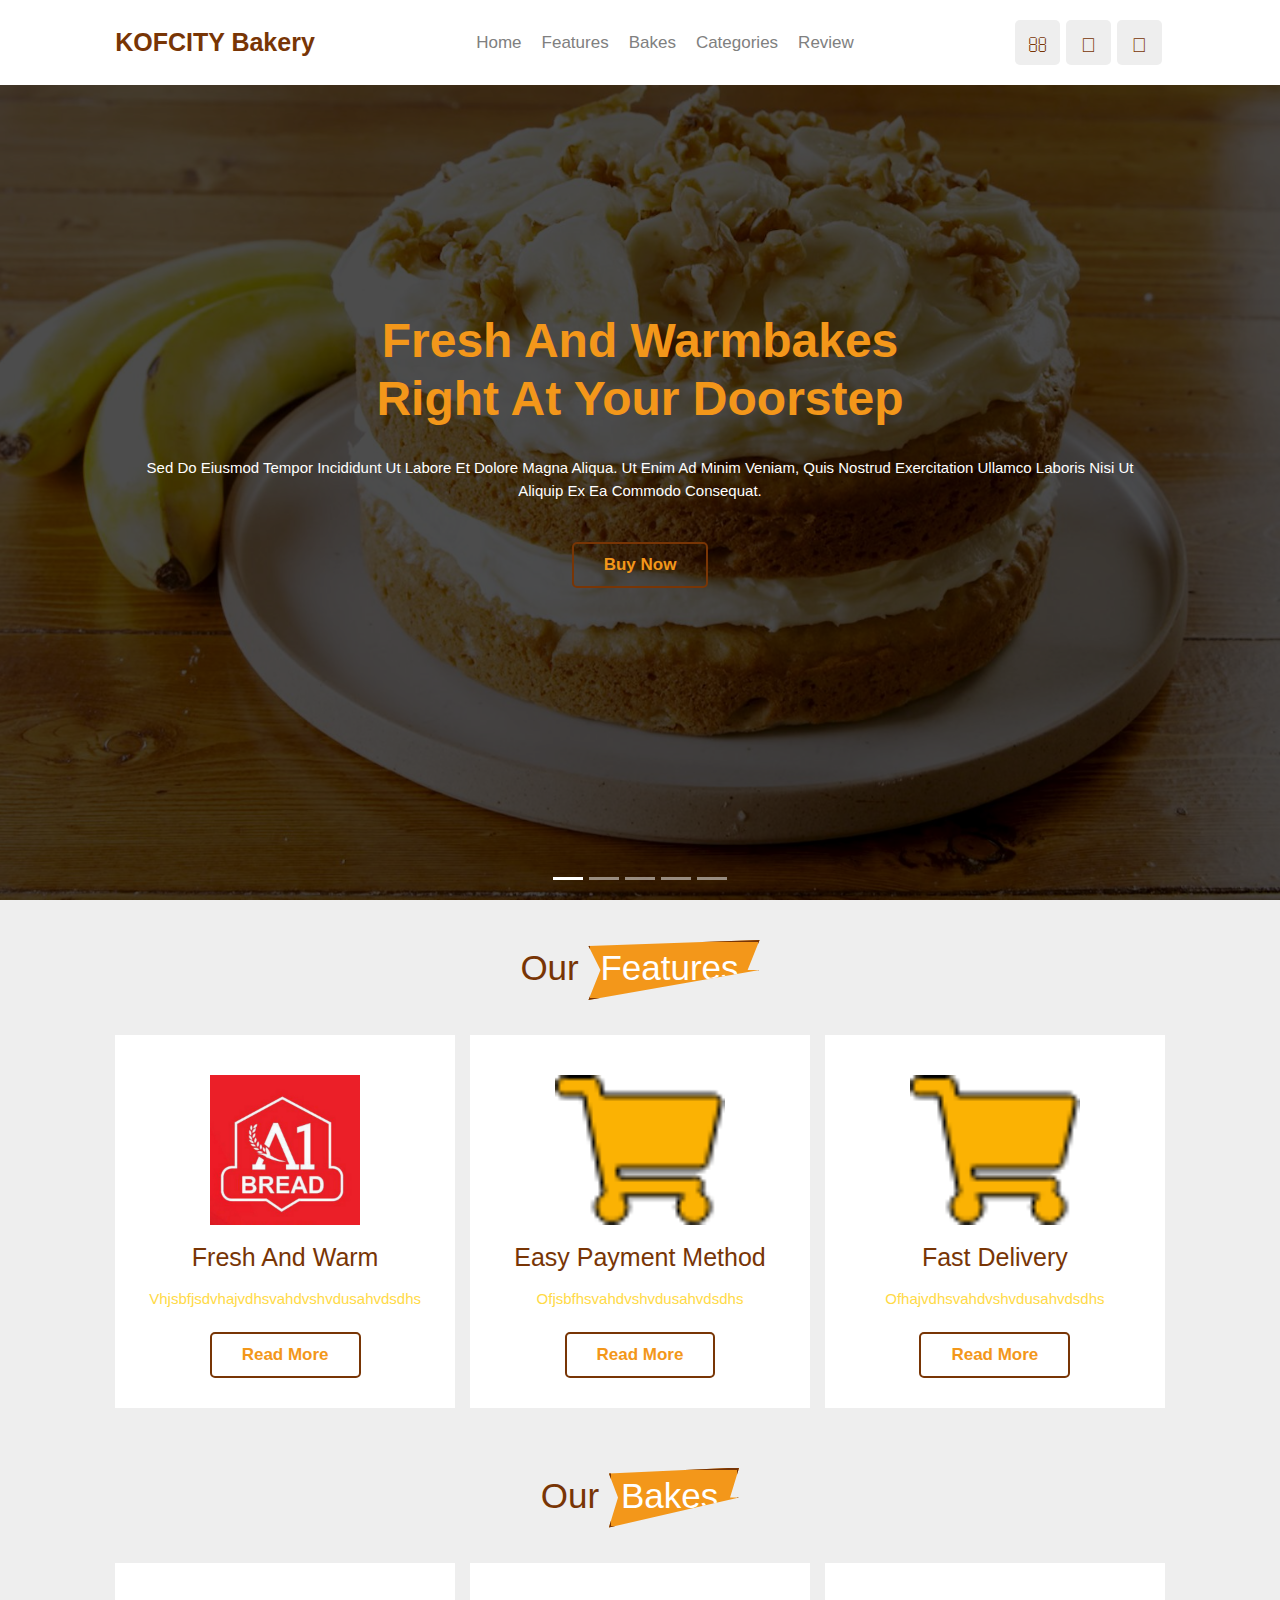
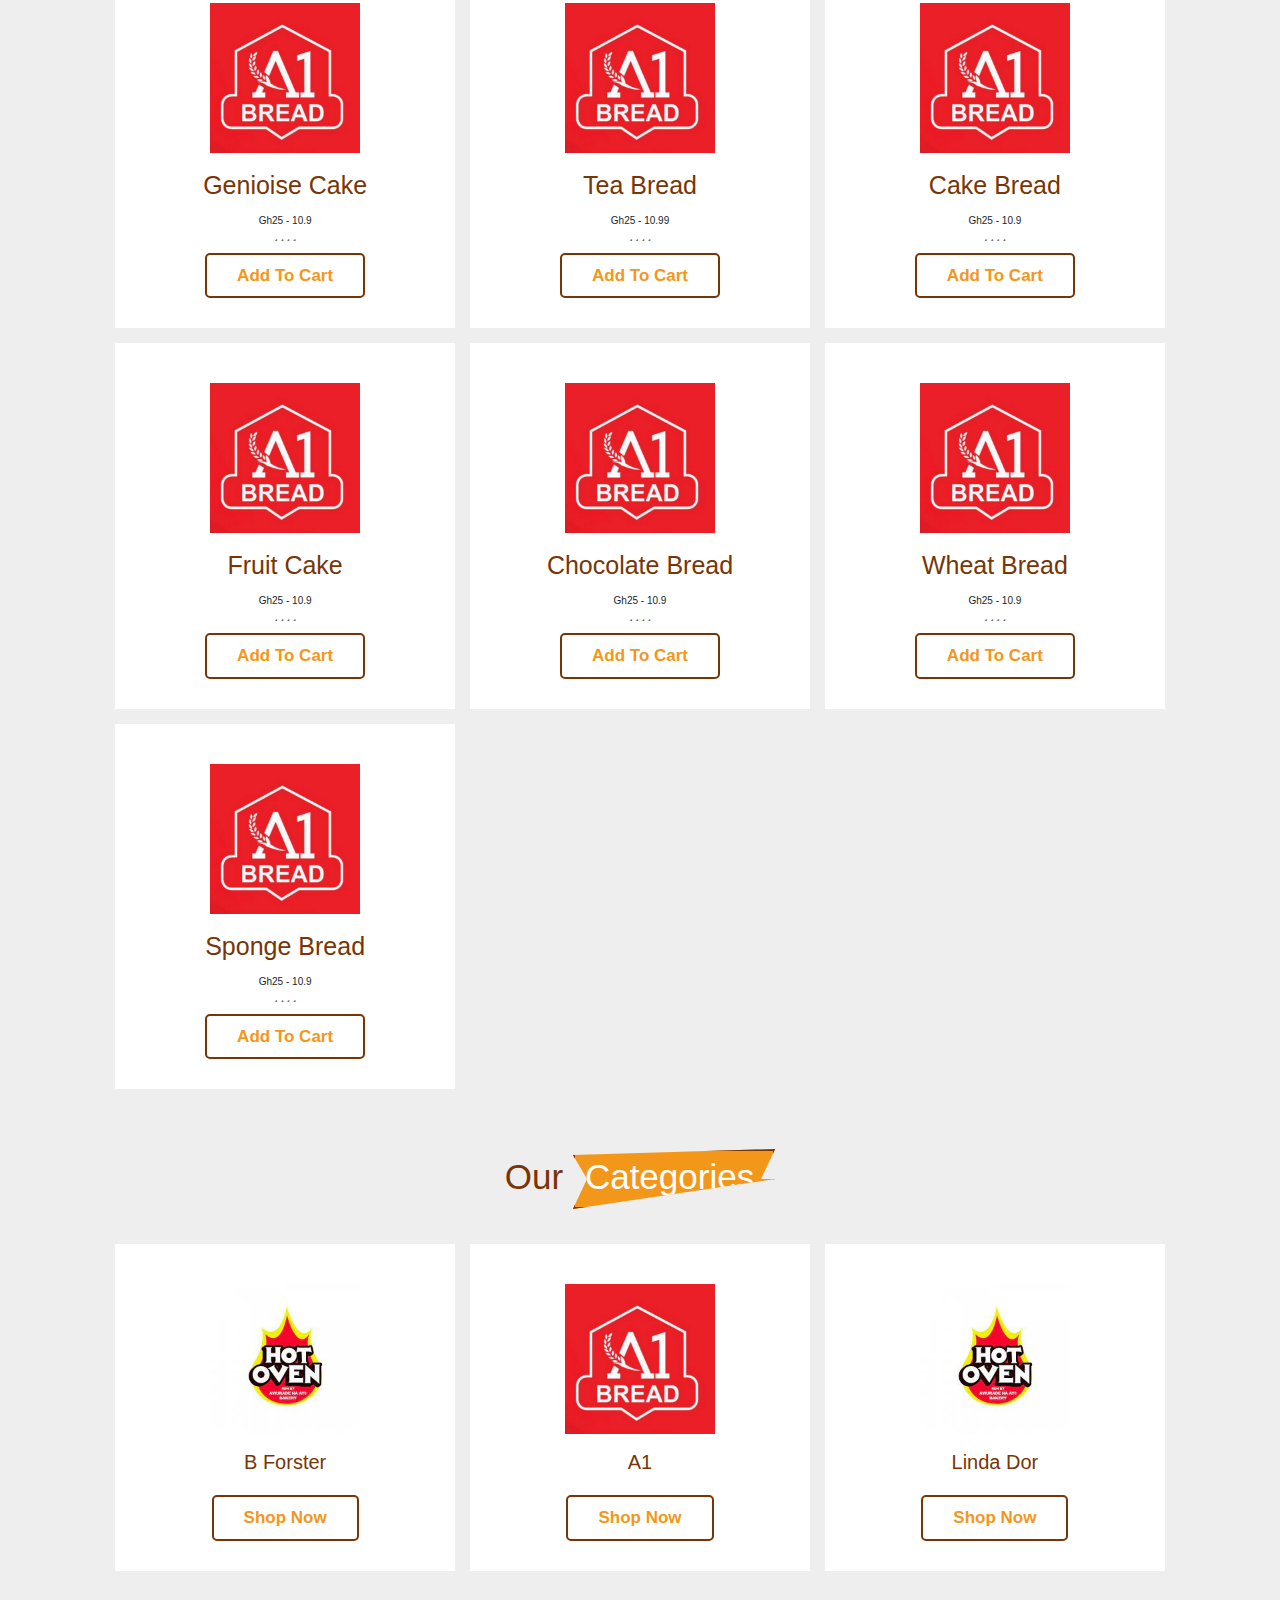
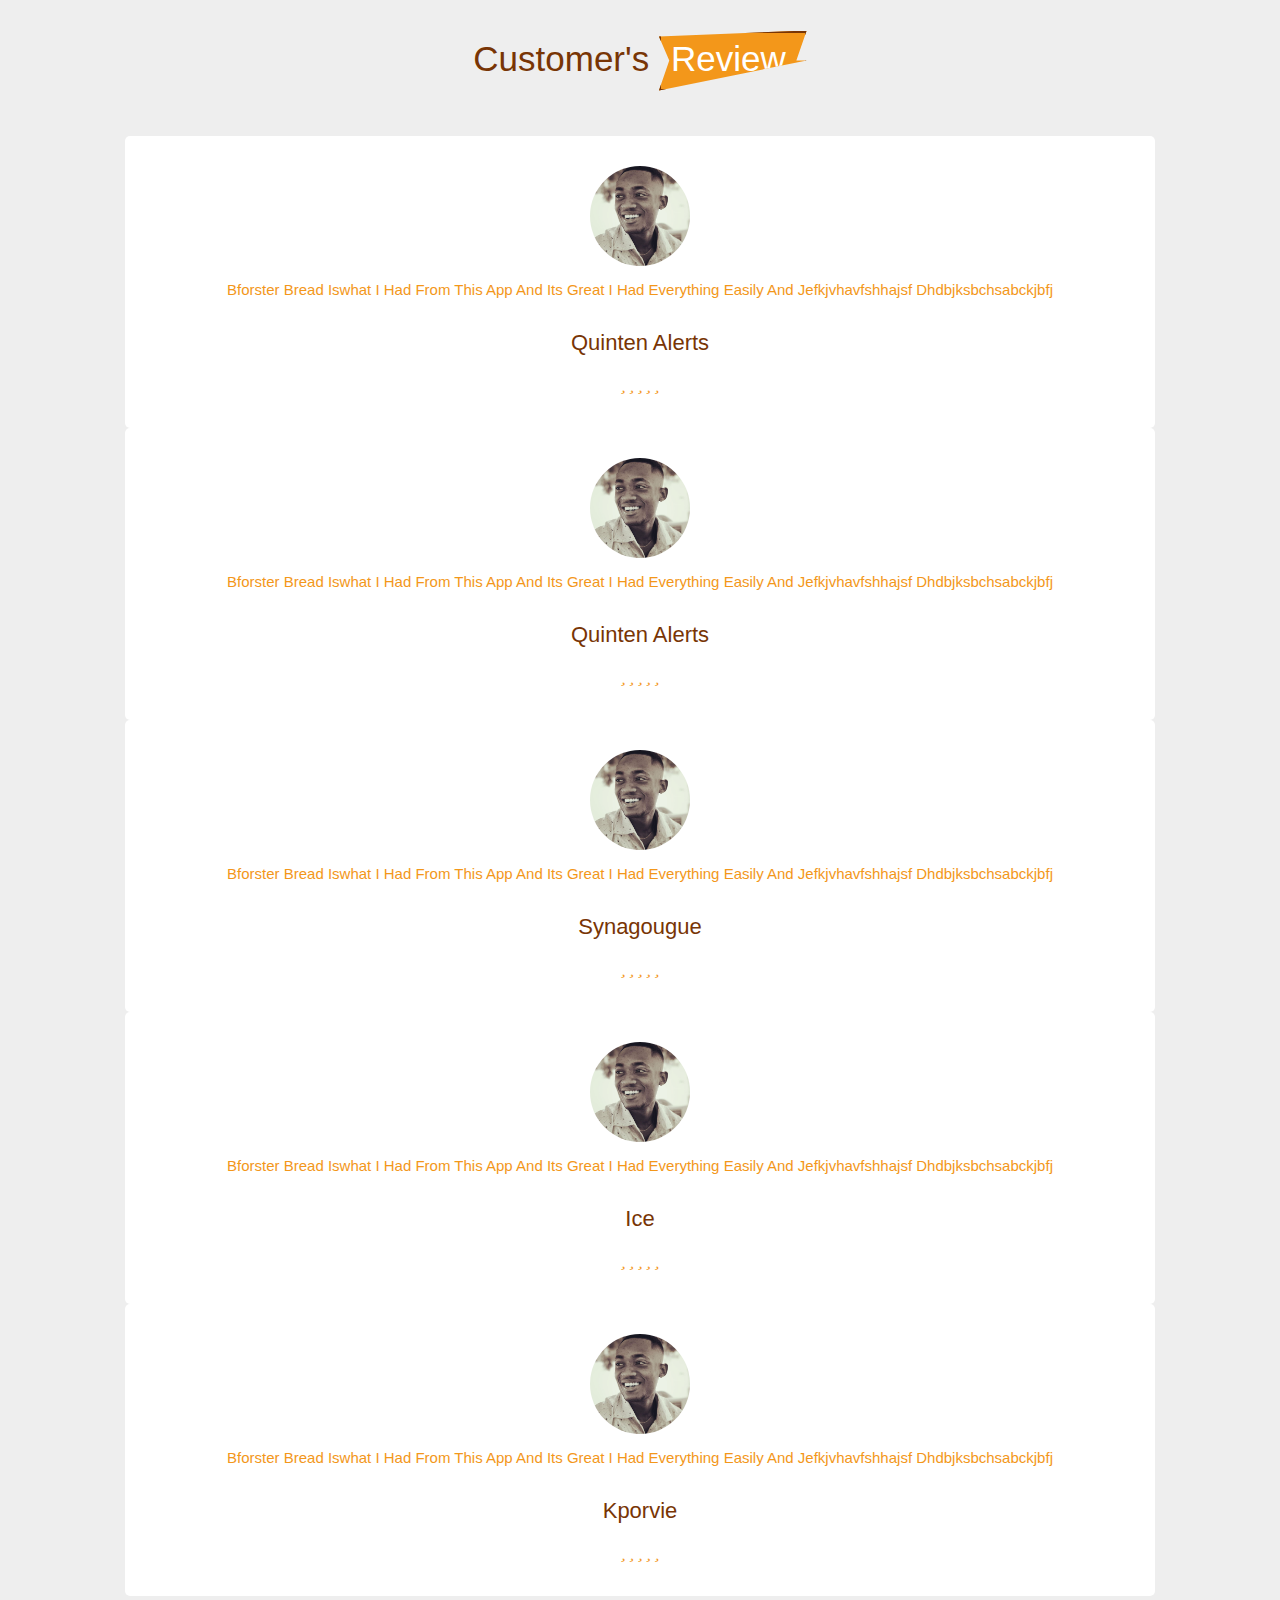
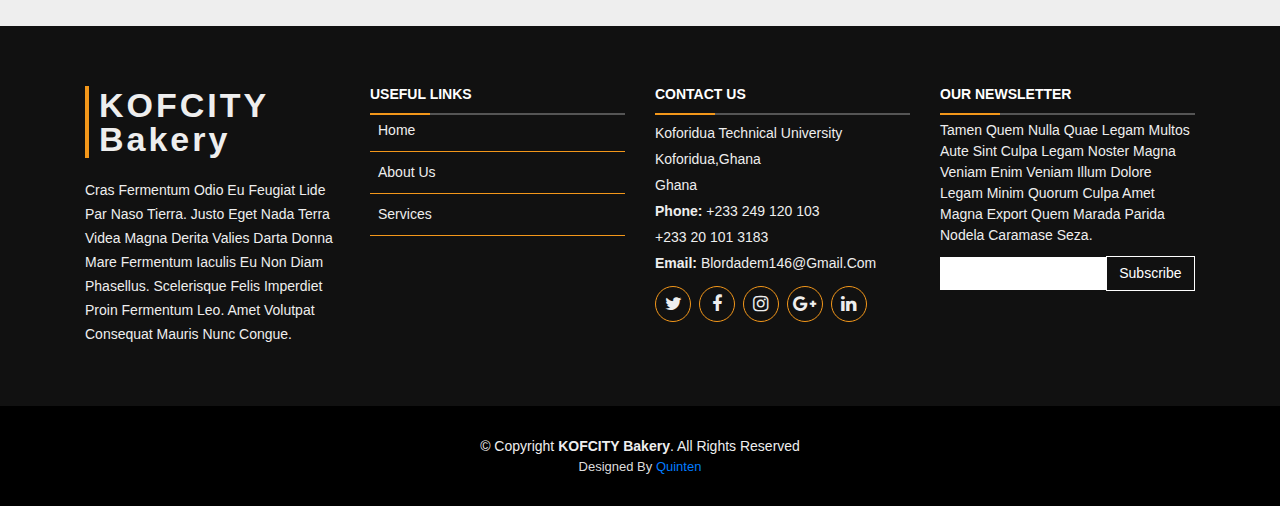
<file: HTML/index.html>
<!DOCTYPE html>
<html lang="en">

<head>
    <meta charset="UTF-8">
    <meta http-equiv="X-UA-Compatible" content="IE=edge">
    <meta name="viewport" content="width=device-width, initial-scale=1.0">
    <title>KOFCITY BAKERY</title>


  
    <!-- Libraries CSS Files -->
<link rel="stylesheet" href="owlcarousel/assets/owl.carousel.css">
    <link href="lib/font-awesome/css/font-awesome.min.css" rel="stylesheet">
    <link href="lib/bootstrap/css/bootstrap.min.css" rel="stylesheet">

    <link href="kofcss/style.css" rel="stylesheet">


</head>

<!--header begins-->
<header class="header">

    <a class="logo" href="#">
        <!--<img src="pic/Group 61.png" width="100rem" height="130rem" alt="logo"> -->KOFCITY Bakery
    </a>

    <nav class="navbar">
        <a href="#home">home</a>
        <a href="#features">features</a>
        <a href="#bakes">bakes</a>
        <a href="#categories">categories</a>
        <a href="#review">review</a>


    </nav>

    <div class="icons">

        <div class="fas fa-search" id="search-btn"></div>
        <div class="fas fa-bars" id="menu-btn"></div>
        <div class="fas fa-shopping-cart" id="cart-btn"></div>
        <div class="fas fa-user" id="login-btn"></div>

    </div>

    <form class="search-form" action>
        <input id="search-box" type="search" placeholder="Search here.....">
        <label class="fas fa seach" for="search-box"></label>
    </form>

    <div class="shopping-cart">
        <div class="box">
            <i class="fas fa-trash"></i>
            <img src="pic/sponge bread.jpeg" alt>
            <div class="content">
                <h3>sponge cake</h3>
                <span class="price">Gh3.99</span>
                <span class="quantity">qty : 1</span>
            </div>
        </div>



        <div class="box">
            <i class="fas fa-trash"></i>
            <img src="pic/banana cake.jpg" alt>
            <div class="content">
                <h3>banana cake</h3>
                <span class="price">Gh3.99</span>
                <span class="quantity">qty : </span>
            </div>
        </div>
        <div class="box">
            <i class="fas fa-trash"></i>
            <img src="pic/a1.jpg" alt>
            <div class="content">
                <h3>banana cake</h3>
                <span class="price">Gh3.99</span>
                <span class="quantity">qty : 1</span>
            </div>
        </div>

        <div class="total">total : Gh25.9</div>
        <a class="btn" href="#"> checkOut </a>
    </div>

    <form class="login-form" action>
        <h3>login now</h3>
        <input class="box" type="email" placeholder="email">
        <input class="box" type="password" placeholder="password">
        <p>Forget Your Password?<a href="#"> click here</a> </p>
        <p>New Here?<a href="login/loginpage.html"> create An Account</a> </p>
        <input class="btn" type="submit" value="login">

    </form>

</header>

<!--header ends-->

<!--home begins-->

<!-- <section class="home" id="home">
    <div class="content">
        <h1>fresh and <span>warm</span> bakes right at your doorstep</h1>
        <p>you want more here000 everyone wnat better breaddkndjkbjkd jbfjhsbjhbsdhand weve got it here </p>
        <a class="btn" href="#">buy now</a>
    </div>

</section> -->


<!--home ends-->
<div id="intro">
    <div class="intro-container">
      <div id="introCarousel" class="carousel  slide carousel-fade" data-ride="carousel">

        <ol class="carousel-indicators"></ol>

        <div class="carousel-inner" role="listbox">

          <div class="carousel-item active">
            <div class="carousel-background"><img src="pic/banana cake.jpg" alt=""></div>
            <div class="carousel-container">
              <div class="carousel-content">
                <h2>fresh and <span>warm</span>bakes<br>  right at your doorstep</h2>
                <p style="font-size: 15px; text-align: center;"> sed do eiusmod tempor incididunt ut labore et dolore magna aliqua. Ut enim ad minim veniam, quis nostrud exercitation ullamco laboris nisi ut aliquip ex ea commodo consequat.</p>
                <a class="btn" href="#">buy now</a>
              </div>
            </div>
          </div>

          <div class="carousel-item">
            <div class="carousel-background"><img src="pic/bananacinacake.jpeg" alt=""></div>
            <div class="carousel-container">
                <div class="carousel-content">
                    <h2>fresh and <span>warm</span>bakes<br>  right at your doorstep</h2>
                    <p style="font-size: 15px; text-align: center;"> sed do eiusmod tempor incididunt ut labore et dolore magna aliqua. Ut enim ad minim veniam, quis nostrud exercitation ullamco laboris nisi ut aliquip ex ea commodo consequat.</p>
                    <a class="btn" href="#">buy now</a>
                  </div>
            </div>
          </div>

          <div class="carousel-item">
            <div class="carousel-background"><img src="pic/bumasg.jpg" alt=""></div>
            <div class="carousel-container">
                <div class="carousel-content">
                    <h2>fresh and <span>warm</span>bakes<br>  right at your doorstep</h2>
                    <p style="font-size: 15px; text-align: center;"> sed do eiusmod tempor incididunt ut labore et dolore magna aliqua. Ut enim ad minim veniam, quis nostrud exercitation ullamco laboris nisi ut aliquip ex ea commodo consequat.</p>
                    <a class="btn" href="#">buy now</a>
                  </div>
            </div>
          </div>

          <div class="carousel-item">
            <div class="carousel-background"><img src="pic/chef with bread.jpeg" alt=""></div>
            <div class="carousel-container">
                <div class="carousel-content">
                    <h2>fresh and <span>warm</span>bakes<br>  right at your doorstep</h2>
                    <p style="font-size: 15px; text-align: center;"> sed do eiusmod tempor incididunt ut labore et dolore magna aliqua. Ut enim ad minim veniam, quis nostrud exercitation ullamco laboris nisi ut aliquip ex ea commodo consequat.</p>
                    <a class="btn" href="#">buy now</a>
                  </div>
            </div>
          </div>

          <div class="carousel-item">
            <div class="carousel-background"><img src="pic/breakfast-bread-whole-loaf-featured.jpg" alt=""></div>
            <div class="carousel-container">
                <div class="carousel-content">
                    <h2>fresh and <span>warm</span>bakes<br>  right at your doorstep</h2>
                    <p style="font-size: 15px; text-align: center;"> sed do eiusmod tempor incididunt ut labore et dolore magna aliqua. Ut enim ad minim veniam, quis nostrud exercitation ullamco laboris nisi ut aliquip ex ea commodo consequat.</p>
                    <a class="btn" href="#">buy now</a>
                  </div>
            </div>
          </div>

        </div>

        <a class="carousel-control-prev" href="#introCarousel" role="button" data-slide="prev">
          <span class="carousel-control-prev-icon ion-chevron-left" aria-hidden="true"></span>
          <span class="sr-only">Previous</span>
        </a>

        <a class="carousel-control-next" href="#introCarousel" role="button" data-slide="next">
          <span class="carousel-control-next-icon ion-chevron-right" aria-hidden="true"></span>
          <span class="sr-only">Next</span>
        </a>

      </div>
    </div>
  </div>

<!--home begins -->







<!--features starts-->
<section class="features" id="features">
    <h1 class="heading">Our <span>Features</span></h1>

    <div class="box-container">

        <div class="box">
            <img src="pic/a1.jpg" alt>
            <h3>fresh and warm</h3>
            <p>vhjsbfjsdvhajvdhsvahdvshvdusahvdsdhs</p>
            <a class="btn" href="#">read more</a>
        </div>
        <div class="box">
            <img src="pic/Icon awesome-shopping-cart.png" alt>
            <h3>easy payment method</h3>
            <p>ofjsbfhsvahdvshvdusahvdsdhs</p>
            <a class="btn" href="#">read more</a>
        </div>
        <div class="box">
            <img src="pic/Icon awesome-shopping-cart.png" alt>
            <h3>fast delivery</h3>
            <p>ofhajvdhsvahdvshvdusahvdsdhs</p>
            <a class="btn" href="#">read more</a>
        </div>

    </div>
</section>
<!--features ends-->



<!--bakes  starts-->
<section class="features" id="bakes">
    <h1 class="heading"> Our <span>bakes</span> </h1>

    <div class="box-container">

        <div class="swiper-slider box">
            <img src="pic/a1.jpg" alt>
            <h3>genioise cake</h3>
            <div class="price"> Gh25 - 10.9 </div>
            <div class="stars">
                <i class="fas fa-star"></i>
                <i class="fas fa-star"></i>
                <i class="fas fa-star"></i>
                <i class="fas fa-star"></i>
                <i class="fas fa-star-half-alt"></i>
            </div>
            <a class="btn" href="#">add to cart</a>
        </div>
        <div class="swiper-slider box">
            <img src="pic/a1.jpg" alt>
            <h3>tea bread</h3>
            <div class="price"> Gh25 - 10.99 </div>
            <div class="stars">
                <i class="fas fa-star"></i>
                <i class="fas fa-star"></i>
                <i class="fas fa-star"></i>
                <i class="fas fa-star"></i>
                <i class="fas fa-star-half-alt"></i>
            </div>
            <a class="btn" href="#">add to cart</a>
        </div>
        <div class="swiper-slider box">
            <img src="pic/a1.jpg" alt>
            <h3>cake bread</h3>
            <div class="price"> Gh25 - 10.9 </div>
            <div class="stars">
                <i class="fas fa-star"></i>
                <i class="fas fa-star"></i>
                <i class="fas fa-star"></i>
                <i class="fas fa-star"></i>
                <i class="fas fa-star-half-alt"></i>
            </div>
            <a class="btn" href="#">add to cart</a>
        </div>
        <div class="swiper-slider box">
            <img src="pic/a1.jpg" alt>
            <h3>fruit cake</h3>
            <div class="price"> Gh25 - 10.9 </div>
            <div class="stars">
                <i class="fas fa-star"></i>
                <i class="fas fa-star"></i>
                <i class="fas fa-star"></i>
                <i class="fas fa-star"></i>
                <i class="fas fa-star-half-alt"></i>
            </div>
            <a class="btn" href="#">add to cart</a>
        </div>
        <div class="swiper-slider box">
            <img src="pic/a1.jpg" alt>
            <h3>chocolate bread</h3>
            <div class="price"> Gh25 - 10.9 </div>
            <div class="stars">
                <i class="fas fa-star"></i>
                <i class="fas fa-star"></i>
                <i class="fas fa-star"></i>
                <i class="fas fa-star"></i>
                <i class="fas fa-star-half-alt"></i>
            </div>
            <a class="btn" href="#">add to cart</a>
        </div>
        <div class="swiper-slider box">
            <img src="pic/a1.jpg" alt>
            <h3>wheat bread</h3>
            <div class="price"> Gh25 - 10.9 </div>
            <div class="stars">
                <i class="fas fa-star"></i>
                <i class="fas fa-star"></i>
                <i class="fas fa-star"></i>
                <i class="fas fa-star"></i>
                <i class="fas fa-star-half-alt"></i>
            </div>
            <a class="btn" href="#">add to cart</a>
        </div>
        <div class="swiper-slider box">
            <img src="pic/a1.jpg" alt>
            <h3>sponge bread</h3>
            <div class="price"> Gh25 - 10.9 </div>
            <div class="stars">
                <i class="fas fa-star"></i>
                <i class="fas fa-star"></i>
                <i class="fas fa-star"></i>
                <i class="fas fa-star"></i>
                <i class="fas fa-star-half-alt"></i>
            </div>
            <a class="btn" href="#">add to cart</a>
        </div>
    </div>

</section>
<!--bakes ends-->


<!-- new bakes start -->


<!-- new bakes ends -->

<!--bakes start-->
<!-- <section class="bakes" id="bakes">
    <h1 class="heading"> Our <span>bakes</span> </h1>
    <div class="swiper mySwiper">
        <div class="swiper-wrapper">
            <div class="swiper-slider box">
                <img src="pic/a1.jpg" alt="">
                <h3>genioise cake</h3>
                <div class="price"> Gh25 - 10.9 </div>
                <div class="stars">
                    <i class="fas fa-star"></i>
                    <i class="fas fa-star"></i>
                    <i class="fas fa-star"></i>
                    <i class="fas fa-star"></i>
                    <i class="fas fa-star-half-alt"></i>
                </div>
                <a href="#" class="btn">add to cart</a>
            </div>

            <div class="swiper-slider box">
                <img src="pic/a1.jpg" alt="">
                <h3>tea bread</h3>
                <div class="price"> Gh25 - 10.99 </div>
                <div class="stars">
                    <i class="fas fa-star"></i>
                    <i class="fas fa-star"></i>
                    <i class="fas fa-star"></i>
                    <i class="fas fa-star"></i>
                    <i class="fas fa-star-half-alt"></i>
                </div>
                <a href="#" class="btn">add to cart</a>
            </div>

            <div class="swiper-slider box">
                <img src="pic/a1.jpg" alt="">
                <h3>fruit cake</h3>
                <div class="price"> Gh25 - 10.9 </div>
                <div class="stars">
                    <i class="fas fa-star"></i>
                    <i class="fas fa-star"></i>
                    <i class="fas fa-star"></i>
                    <i class="fas fa-star"></i>
                    <i class="fas fa-star-half-alt"></i>
                </div>
                <a href="#" class="btn">add to cart</a>
            </div>
            <div class="swiper-slider box">
                <img src="pic/a1.jpg" alt="">
                <h3>chocolate bread</h3>
                <div class="price"> Gh25 - 10.99 </div>
                <div class="stars">
                    <i class="fas fa-star"></i>
                    <i class="fas fa-star"></i>
                    <i class="fas fa-star"></i>
                    <i class="fas fa-star"></i>
                    <i class="fas fa-star-half-alt"></i>
                </div>
                <a href="#" class="btn">add to cart</a>
            </div>
            <div class="swiper-slider box">
                <img src="pic/a1.jpg" alt="">
                <h3>wheat bread</h3>
                <div class="price"> Gh25 - 10.99</div>
                <div class="stars">
                    <i class="fas fa-star"></i>
                    <i class="fas fa-star"></i>
                    <i class="fas fa-star"></i>
                    <i class="fas fa-star"></i>
                    <i class="fas fa-star-half-alt"></i>
                </div>
                <a href="#" class="btn">add to cart</a>
            </div>
            <div class="swiper-slider box">
                <img src="pic/a1.jpg" alt="">
                <h3>sponge cake</h3>
                <div class="price"> Gh25 - 10.9 </div>
                <div class="stars">
                    <i class="fas fa-star"></i>
                    <i class="fas fa-star"></i>
                    <i class="fas fa-star"></i>
                    <i class="fas fa-star"></i>
                    <i class="fas fa-star-half-alt"></i>
                </div>
                <a href="#" class="btn">add to cart</a>
            </div>
        </div>
    </div>

</section> -->
<!--products ends-->

<!-- categories  -->
<section class="categories" id="categories">

    <h1 class="heading">Our <span>categories</span></h1>
    <div class="box-container">
        <div class="box">
            <img src="pic/downlolllad.jpeg" alt>
            <h3>b forster</h3>
            <a class="btn" href="#">shop now</a>
        </div>
        <div class="box">
            <img src="pic/a1.jpg" alt>
            <h3>a1</h3>
            <a class="btn" href="#">shop now</a>
        </div>
        <div class="box">
            <img src="pic/downlolllad.jpeg" alt>
            <h3>linda dor</h3>
            <a class="btn" href="#">shop now</a>
        </div>
    </div>


</section>

<!-- categories  end-->

<!-- review-->

<section class="review" id="review">
    <h1 class="heading">Customer's <span>review</span></h1>
    <div class=" swiper review-slider">
        <div class="swiper-wrapper">
            <div class="swiper-slide box">
                <img src="pic/bumasg.jpg" alt>
                <p>bforster bread iswhat i had from this app and its great i had everything easily and jefkjvhavfshhajsf
                    dhdbjksbchsabckjbfj </p>
                <h3>Quinten Alerts</h3>
                <div class="stars">
                    <i class="fas fa-star"></i>
                    <i class="fas fa-star"></i>
                    <i class="fas fa-star"></i>
                    <i class="fas fa-star"></i>
                    <i class="fas fa-star"></i>
                </div>
            </div>

            <div class="swiper-slide box">
                <img src="pic/bumasg.jpg" alt>
                <p>bforster bread iswhat i had from this app and its great i had everything easily and jefkjvhavfshhajsf
                    dhdbjksbchsabckjbfj </p>
                <h3>Quinten Alerts</h3>
                <div class="stars">
                    <i class="fas fa-star"></i>
                    <i class="fas fa-star"></i>
                    <i class="fas fa-star"></i>
                    <i class="fas fa-star"></i>
                    <i class="fas fa-star"></i>
                </div>
            </div>
            <div class="swiper-slide box">
                <img src="pic/bumasg.jpg" alt>
                <p>bforster bread iswhat i had from this app and its great i had everything easily and jefkjvhavfshhajsf
                    dhdbjksbchsabckjbfj </p>
                <h3>synagougue</h3>
                <div class="stars">
                    <i class="fas fa-star"></i>
                    <i class="fas fa-star"></i>
                    <i class="fas fa-star"></i>
                    <i class="fas fa-star"></i>
                    <i class="fas fa-star"></i>
                </div>
            </div>
            <div class="swiper-slide box">
                <img src="pic/bumasg.jpg" alt>
                <p>bforster bread iswhat i had from this app and its great i had everything easily and jefkjvhavfshhajsf
                    dhdbjksbchsabckjbfj </p>
                <h3>ice</h3>
                <div class="stars">
                    <i class="fas fa-star"></i>
                    <i class="fas fa-star"></i>
                    <i class="fas fa-star"></i>
                    <i class="fas fa-star"></i>
                    <i class="fas fa-star"></i>
                </div>
            </div>
            <div class="swiper-slide box">
                <img src="pic/bumasg.jpg" alt>
                <p>bforster bread iswhat i had from this app and its great i had everything easily and jefkjvhavfshhajsf
                    dhdbjksbchsabckjbfj </p>
                <h3>kporvie</h3>
                <div class="stars">
                    <i class="fas fa-star"></i>
                    <i class="fas fa-star"></i>
                    <i class="fas fa-star"></i>
                    <i class="fas fa-star"></i>
                    <i class="fas fa-star"></i>
                </div>
            </div>

        </div>
    </div>

</section>
<!-- review end-->
<!-- footer-->
<!-- <section class="footer">
    <div class="box-container">

        <div class="first">
            <h3>KOFCITY Bakery</h3>



            <div class="socials">
                <h3>our socials</h3>
                <a href="#" class="fab fa-facebook-f"></a>
                <a href="#" class="fab fa-twitter"></a>
                <a href="#" class="fab fa-linkedin"></a>
                <a href="#" class="fab fa-gmail"></a>
                <a href="#"><img src="pic/tiktok.png.opdownload" class="tiktok" alt=""></a>
            </div>
        </div>


        <div class="cont">
            <div class="contact">
                <h3>contact us</h3>
                <div class="con">
                    <div class="email">
                        <a href="#"><i class="fas fa-envelope">blordadem146@gmail.com</i></a>
                    </div>
                    <div class="map">
                        <i class="fa fa-map"></i>Koforidua,Ghana
                    </div>
                </div>
                <div class="tel">
                    <i class="fas fa-phone"> +233 249 120 103 , </i> +233 20 101 318 3</i>
                </div>

            </div>
        </div>


        <div class="link">
            <h3>quick links</h3>
            <div class="arrow">
                <a href="#home">&rarr;home</a>
                <a href="#features">&rarr;features</a>
                <a href="#bakes">&rarr;bakes</a>
                <a href="#categories">&rarr;categories</a>
                <a href="#review">&rarr;reviews</a>
            </div>
        </div>

    </div>


</section> -->
<!-- footer end-->



<!-- New footer -->

<footer id="footer">
    <div class="footer-top">
        <div class="container">
            <div class="row">

                <div class="col-lg-3 col-md-6 footer-info">
                    <h3>KOFCITY Bakery</h3>
                    <p>Cras fermentum odio eu feugiat lide par naso tierra. Justo eget nada terra videa magna derita
                        valies darta donna mare fermentum iaculis eu non diam phasellus. Scelerisque felis imperdiet
                        proin fermentum leo. Amet volutpat consequat mauris nunc congue.</p>
                </div>

                <div class="col-lg-3 col-md-6 footer-links">
                    <h4>Useful Links</h4>
                    <ul>
                        <li><i class="ion-ios-arrow-right"></i> <a href="#intro">Home</a></li>
                        <li><i class="ion-ios-arrow-right"></i> <a href="#about">About us</a></li>
                        <li><i class="ion-ios-arrow-right"></i> <a href="#services">Services</a></li>
                    </ul>
                </div>

                <div class="col-lg-3 col-md-6 footer-contact">
                    <h4>Contact Us</h4>
                    <p>
                        Koforidua technical university <br>
                        Koforidua,Ghana<br>
                        Ghana <br>
                        <strong>Phone:</strong> +233 249 120 103<br>+233 20 101 3183<br>
                        <strong>Email:</strong> blordadem146@gmail.com<br>
                    </p>

                    <div class="social-links">
                        <a class="twitter" href="#"><i class="fa fa-twitter"></i></a>
                        <a class="facebook" href="#"><i class="fa fa-facebook"></i></a>
                        <a class="instagram" href="#"><i class="fa fa-instagram"></i></a>
                        <a class="google-plus" href="#"><i class="fa fa-google-plus"></i></a>
                        <a class="linkedin" href="#"><i class="fa fa-linkedin"></i></a>
                    </div>

                </div>

                <div class="col-lg-3 col-md-6 footer-newsletter">
                    <h4>Our Newsletter</h4>
                    <p>Tamen quem nulla quae legam multos aute sint culpa legam noster magna veniam enim veniam illum
                        dolore legam minim quorum culpa amet magna export quem marada parida nodela caramase seza.</p>
                    <form action method="post">
                        <input name="email" type="email"><input type="submit" value="Subscribe">
                    </form>
                </div>

            </div>
        </div>
    </div>

    <div class="container">
        <div class="copyright">
            &copy; Copyright <strong>KOFCITY Bakery</strong>. All Rights Reserved
        </div>
        <div class="credits">
          
            Designed by <a href="">quinten</a>
        </div>
    </div>
</footer>
<!-- new footer end -->


<!--js file link-->

<script src="lib/jquery/jquery.min.js"></script>
<script src="lib/jquery/jquery-migrate.min.js"></script>
<script src="lib/bootstrap/js/bootstrap.bundle.min.js"></script>
<script src="lib/owlcarousel/owl.carousel.min.js"></script>
<script src="kofjs/script.js"></script>
 

<!-- Initialize Swiper -->
<script>





  // Intro carousel
  var introCarousel = $(".carousel");
  var introCarouselIndicators = $(".carousel-indicators");
  introCarousel.find(".carousel-inner").children(".carousel-item").each(function(index) {
    (index === 0) ?
    introCarouselIndicators.append("<li data-target='#introCarousel' data-slide-to='" + index + "' class='active'></li>") :
    introCarouselIndicators.append("<li data-target='#introCarousel' data-slide-to='" + index + "'></li>");

    $(this).css("background-image", "url('" + $(this).children('.carousel-background').children('img').attr('src') +"')");
    $(this).children('.carousel-background').remove();
  });

  $(".carousel").swipe({
    swipe: function(event, direction, distance, duration, fingerCount, fingerData) {
      if (direction == 'left') $(this).carousel('next');
      if (direction == 'right') $(this).carousel('prev');
    },
    allowPageScroll:"vertical"
  });
    var swiper = new Swiper('.swiper-container', {
        slidesPerView: 'auto',
        spaceBetween: 40,
        centeredSlides: true,
        grabCursor: true,
        loop: true,
        pagination: {
            el: ".swiper-pagination",
            clickable: true,
        },
        // navigation: {
        //     nextEl: ".swiper-button-next",
        //     prevEl: ".swiper-button-prev",
        // },


        
    });
</script>


</html>
</file>
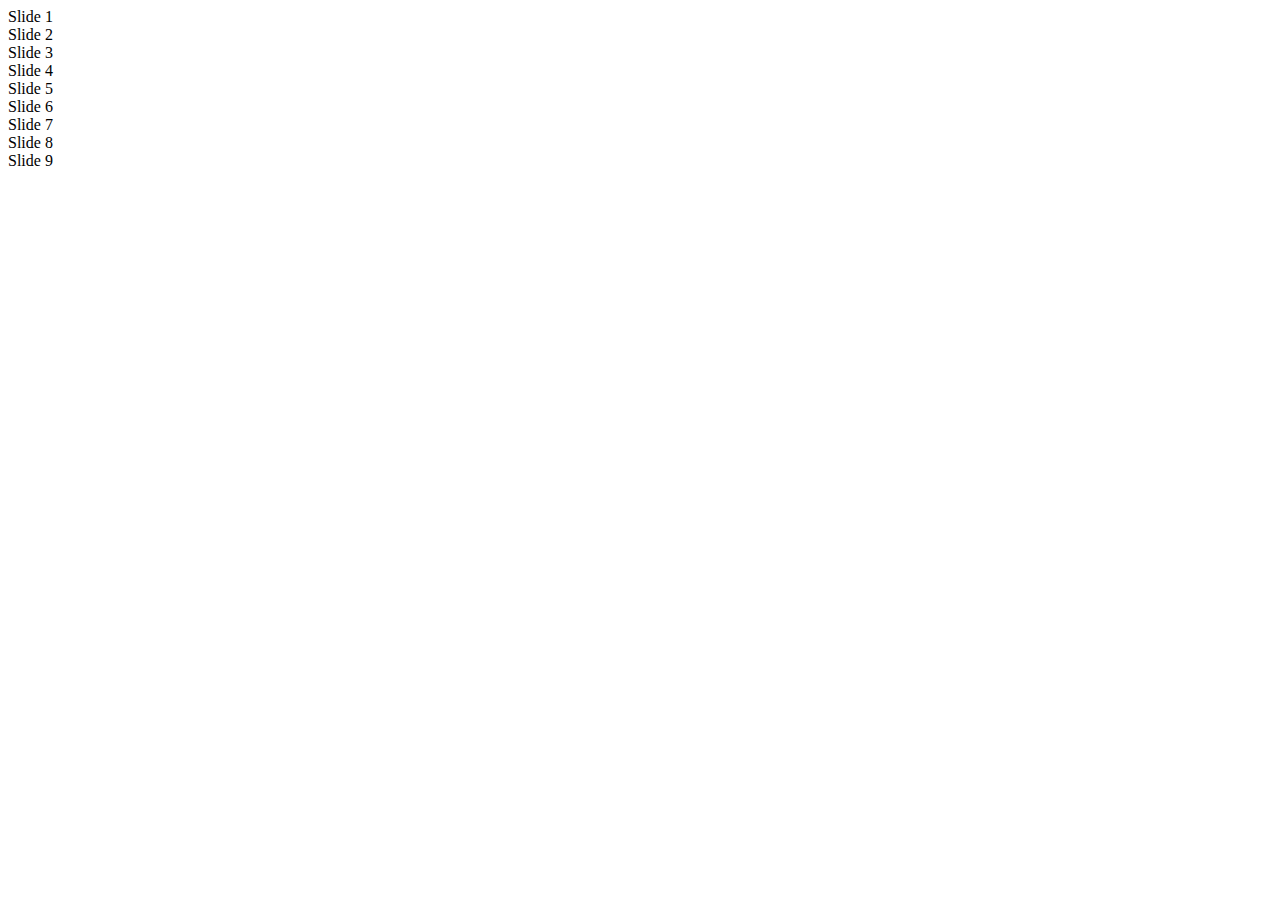
<file: bkb.html>
<!DOCTYPE html>
<html lang="en">

<head>
    <meta charset="UTF-8">
    <meta http-equiv="X-UA-Compatible" content="IE=edge">
    <meta name="viewport" content="width=device-width, initial-scale=1.0">
    <title>Document</title>
</head>

<body>

    <!-- Swiper -->
    <div class="swiper mySwiper">
        <div class="swiper-wrapper">
            <div class="swiper-slide">Slide 1</div>
            <div class="swiper-slide">Slide 2</div>
            <div class="swiper-slide">Slide 3</div>
            <div class="swiper-slide">Slide 4</div>
            <div class="swiper-slide">Slide 5</div>
            <div class="swiper-slide">Slide 6</div>
            <div class="swiper-slide">Slide 7</div>
            <div class="swiper-slide">Slide 8</div>
            <div class="swiper-slide">Slide 9</div>
        </div>
        <div class="swiper-button-next"></div>
        <div class="swiper-button-prev"></div>
        <div class="swiper-pagination"></div>
    </div>
</body>

</html>
</file>
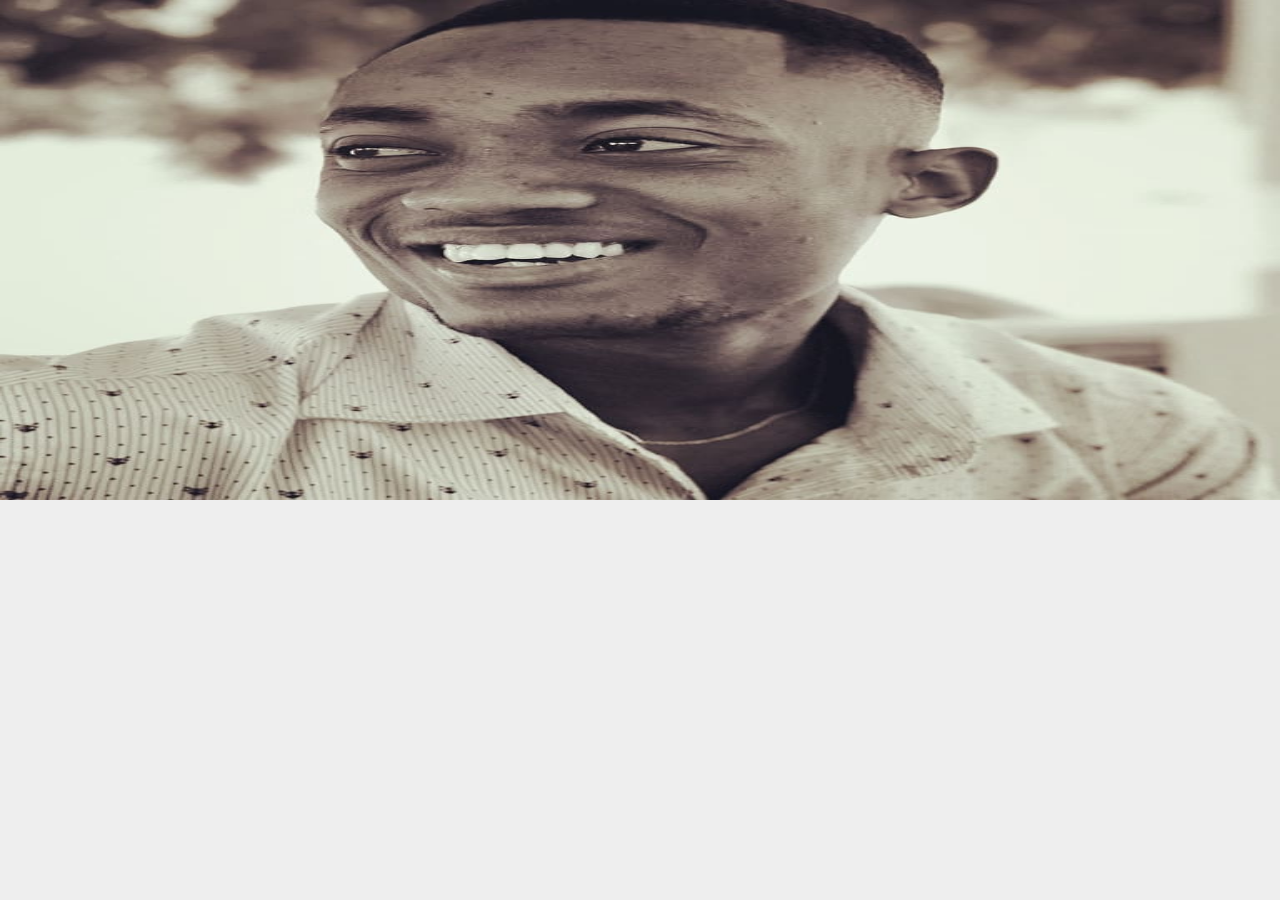
<file: HTML/kk.html>
<!DOCTYPE html>
<html lang="en">

<head>
    <meta charset="utf-8" />
    <title>Swiper demo</title>
    <meta name="viewport" content="width=device-width, initial-scale=1, minimum-scale=1, maximum-scale=1" />
    <!-- Link Swiper's CSS -->
    <link rel="stylesheet" href="https://unpkg.com/swiper/swiper-bundle.min.css" />

    <!-- Demo styles -->
    <style>
        html,
        body {
            position: relative;
            height: 100%;
        }
        
        body {
            background: #eee;
            font-family: Helvetica Neue, Helvetica, Arial, sans-serif;
            font-size: 14px;
            color: #000;
            margin: 0;
            padding: 0;
        }
        
        .swiper {
            width: 100%;
            height: 100%;
        }
        
        .swiper-slide {
            text-align: center;
            font-size: 18px;
            background: #fff;
            /* Center slide text vertically */
            display: -webkit-box;
            display: -ms-flexbox;
            display: -webkit-flex;
            display: flex;
            -webkit-box-pack: center;
            -ms-flex-pack: center;
            -webkit-justify-content: center;
            justify-content: center;
            -webkit-box-align: center;
            -ms-flex-align: center;
            -webkit-align-items: center;
            align-items: center;
        }
        
        .swiper-slide img {
            display: block;
            width: 100%;
            height: 100%;
            object-fit: cover;
        }
        
        .swiper {
            margin-left: auto;
            margin-right: auto;
        }

        
/* slider */
@keyframes slider{
	0%{
		left: 0;
	}
	20%{
		left: 0;
	}
	25%{
		left: -100%;
	}
	45%{
		left: -100%;
	}
	50%{
		left: -200%;
	}
	70%{
		left: -200%;
	}
	75%{
		left: -300%; 
	}
	95%{
		left: -400%;
	}
	100%{
		right: -400%;
	}

}
#slider{
	overflow: hidden;
	max-width: 100%;
 
	 
}
#slider figure img{
	width: 20%;
	float: left;
	height: 500px;
 
    object-position: center;

}
#slider figure{
	position: relative;
	width: 500%;
	margin: 0;
	left: 0;
	text-align: left;
	font-size: 0;
	animation: 15s slider infinite;
}



    </style>
</head>

<body>
    <!-- Swiper -->
    <!-- <div class="swiper mySwiper">
        <div class="swiper-wrapper">
            <div class="swiper-slide">Slide 1</div>
            <div class="swiper-slide">
                <div class="swiper-slide box">
                    <img src="pic/bumasg.jpg" alt="">
                    <p>bforster bread iswhat i had from this app and its great i had everything easily and jefkjvhavfshhajsf dhdbjksbchsabckjbfj </p>
                    <h3>kporvie</h3>
                    <div class="stars">
                        <i class="fas fa-star"></i>
                        <i class="fas fa-star"></i>
                        <i class="fas fa-star"></i>
                        <i class="fas fa-star"></i>
                        <i class="fas fa-star"></i>
                    </div>
                </div>
            </div>
            <div class="swiper-slide">Slide 3</div>
            <div class="swiper-slide">Slide 4</div>
            <div class="swiper-slide">Slide 5</div>
            <div class="swiper-slide">Slide 6</div>
            <div class="swiper-slide">Slide 7</div>
            <div class="swiper-slide">Slide 8</div>
            <div class="swiper-slide">Slide 9</div>
        </div>
        <div class="swiper-button-next"></div>
        <div class="swiper-button-prev"></div>
        <div class="swiper-pagination"></div>
    </div>
 -->

    <div id="slider">
        <figure>
            <caption><h1></h1></caption>
    <img src="pic/bumasg.jpg">
    <img src="pic/bumasg.jpg">
    <img src="pic/bumasg.jpg">
    <img src="pic/bumasg.jpg">
    <img src="pic/bumasg.jpg">
        </figure>
        <figure>
             <h1>hekk</h1>
    
        </figure>
    </div>
    

    <!-- Swiper JS -->
    <script src="https://unpkg.com/swiper/swiper-bundle.min.js"></script>

    <!-- Initialize Swiper -->
    <script>
        var swiper = new Swiper(".mySwiper", {
            slidesPerView: 1,
            spaceBetween: 30,
            loop: true,
            pagination: {
                el: ".swiper-pagination",
                clickable: true,
            },
            navigation: {
                nextEl: ".swiper-button-next",
                prevEl: ".swiper-button-prev",
            },
        });
    </script>
</body>

</html>
</file>
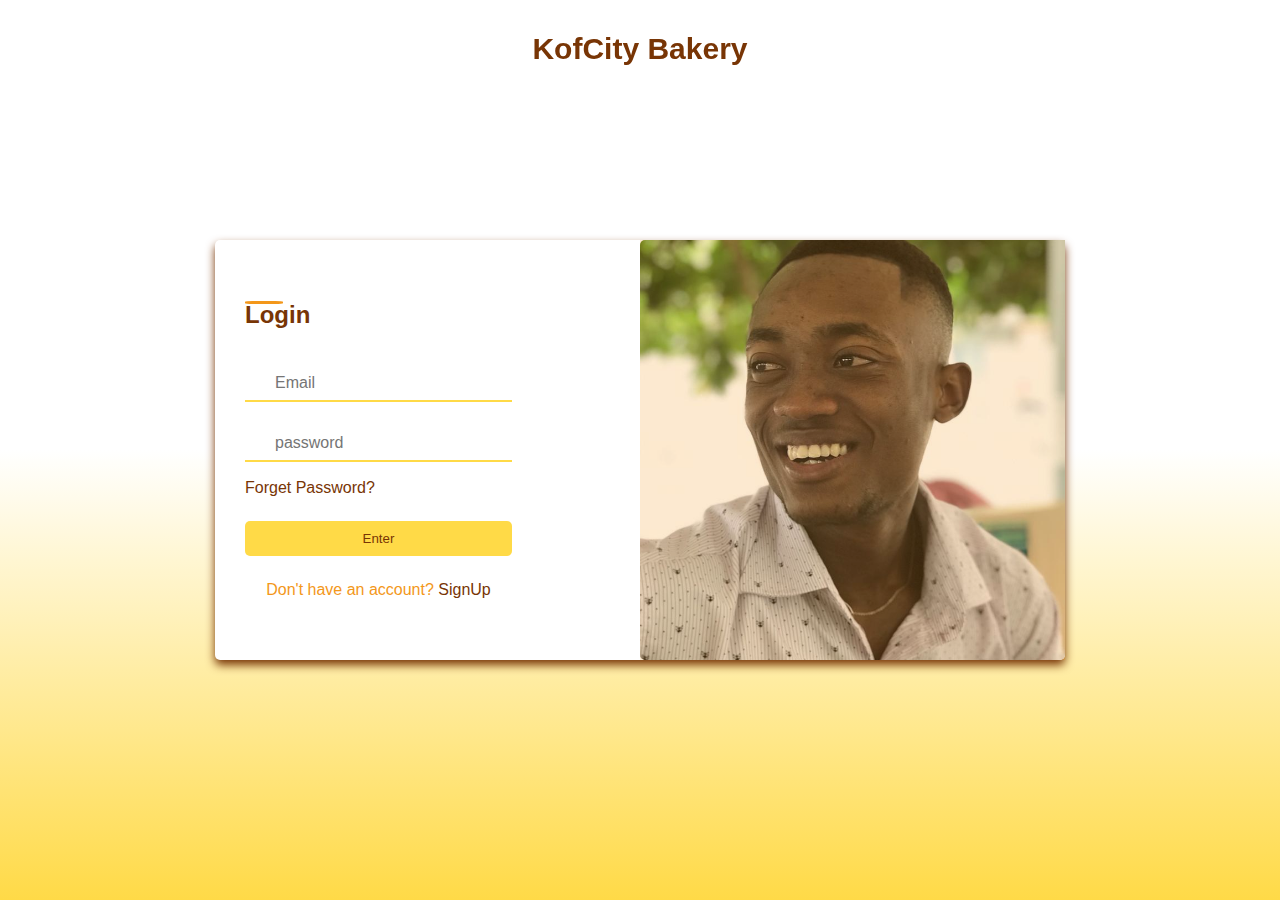
<file: login/loginpage.html>
<!DOCTYPE html>
<html lang="en">

<head>
    <meta charset="UTF-8">
    <meta http-equiv="X-UA-Compatible" content="IE=edge">
    <meta name="viewport" content="width=device-width, initial-scale=1.0">
    <title>KOFCITY BAKERY</title>
    <link rel="stylesheet" href="loginpage.css">

</head>

<body>
    <div class="heads">KofCity Bakery</div>
    <div class="container">

        <input type="checkbox" id="flip">
        <div class="cover">

            <img src="pic/a.jpg" alt="">

        </div>
        <form action="#">
            <div class="content">
                <div class="login_form">
                    <div class="title">Login</div>
                    <div class="input_boxes">

                        <div class="input_box">
                            <i class="fas fa-envelope"></i>
                            <input type="text" placeholder="Email" required>
                        </div>
                        <div class="input_box">
                            <i class="fas fa-lock"></i>
                            <input type="password" placeholder="password" required>
                        </div>
                        <div class="ftext"><a href="#">Forget Password?</a></div>
                        <div class="submit_button">
                            <i class="fas fa-envelope"></i>
                            <input type="submit" value="Enter">
                        </div>
                        <div class="text_login">Don't have an account?<label for="flip">       SignUp</label></div>
                    </div>
                </div>
                <br>
        </form>

        <form action="#">


            <div class="signup_form">
                <div class="title">SignUp</div>
                <div class="input_boxes">

                    <div class="input_box">
                        <i class="fas fa-user"></i>
                        <input type="text" placeholder="username" required>
                    </div>
                    <div class="input_box">
                        <i class="fas fa-envelope"></i>
                        <input type="text" placeholder="Email" required>
                    </div>
                    <div class="input_box">
                        <i class="fas fa-envelope"></i>
                        <input type="password" placeholder="password" required>
                    </div>
                    <div class="submit_button">
                        <i class="fas fa-envelope"></i>
                        <input type="submit" value="Enter">
                    </div>
                    <div class="text_signup">Already have an account?<label for="flip">     Login</label></div>
                </div>
            </div>
            </div>


        </form>
    </div>

</body>

</html>
</file>
<file: HTML/kofcss/style.css>
:root {
    --orange: #F3971A;
    --cream: #FFDA47;
    --brown: #783505;
    --box-shadow: 0 .5rem 1 rem rgba(0, 1, 1, 0.1);
    --border: .2rem 1 solid rgba(0, 0, 0, .1);
    --outline: .1rem 1 rem rgba(0, 0, 0, .1);
    --outline-hover: .2rem solid #783505;
}

* {
    font-family: sans-serif;
    margin: 0;
    padding: 0;
    box-sizing: border-box;
    text-decoration: none;
    text-transform: capitalize;
    transition: all .2s linear;
}


a{
    text-decoration: none;
}

a:hover{
  text-decoration: none;
}

html {
    font-size: 62.5%;
    overflow-x: hidden;
    scroll-behavior: smooth;
    scroll-padding-top: 7rem;
}

body {
    background: #eee;
}

.header {
    position: fixed;
    top: 0;
    left: 0;
    right: 0;
    z-index: 1000;
    display: flex;
    align-items: center;
    justify-content: space-between;
    padding: 2rem 9%;
    background: #fff;
    box-shadow: var(--box-shadow);
}

.header .logo {
    font-size: 2.5rem;
    font-weight: bolder;
    color: var(--brown);
}

.header .logo i {
    color: var(--orange);
}

.header .navbar a {
    font-size: 1.7rem;
    margin: 0 1rem;
    color: gray;
    outline-offset: -1rem;
}

.header .navbar a:hover {
    color: var(--orange);
    outline-offset: 0rem;
}

.header .icons div {
    height: 4.5rem;
    width: 4.5rem;
    line-height: 2.5em;
    border-radius: .5rem;
    background: #eee;
    font-size: 2rem;
    margin-right: .3rem;
    text-align: center;
    color: var(--brown);
    cursor: pointer;
    display: flex;
    display: inline-block;
    position: center;
}

.header .icons div:hover {
    background: var(--orange);
    color: #fff;
}

#menu-btn {
    display: none;
}

#search-btn {
    display: inline-block;
}

.header .search-form {
    position: absolute;
    top: 110%;
    right: -110%;
    min-width: 60%;
    height: 4.5rem;
    background: #fff;
    border-radius: 1rem;
    overflow: hidden;
    display: flex;
    align-items: center;
    box-shadow: var(--box-shadow);
    outline-style: none;
    box-sizing: border-box;
    border: greenyellow;
}

.hearder .search-form label {
    font-size: 2.2rem;
    padding-right: 1.5rem;
    color: var(--brown);
    cursor: pointer;
}

.hearder .search-form label:hover {
    color: var(--orange);
}

input[type=search] {
    outline-style: none;
    color: var(--brown);
    height: 100%;
    width: 100%;
}

#search-box {
    border-radius: 1rem;
}

.header .search-form input {
    background: none;
    text-transform: none;
    font-size: 1.6rem;
    color: var(--brown);
    padding: 0 1.5rem;
}

.header .search-form input label {
    font: size 2.2em;
    padding-right: 1.5rem;
    color: var(--brown);
    cursor: pointer;
}

.header .search-form input label:hover {
    color: var(--orange);
}

.header .search-form.active {
    right: 2rem;
    transition: .4s linear;
}

.header .shopping-cart {
    position: absolute;
    top: 110%;
    right: -110%;
    padding: 1rem;
    border-radius: .5rem;
    box-shadow: var(--box-shadow);
    width: 30rem;
    background: #fff;
}

.header .shopping-cart.active {
    right: 2rem;
    transition: .4s linear;
}

.header .shopping-cart .box {
    display: flex;
    align-items: center;
    gap: 1rem;
    position: relative;
    margin: 1rem 0;
}

.header .shopping-cart .box img {
    height: 10rem;
    width: 10rem;
}

.header .shopping-cart .box .fa-trash {
    font-size: 2rem;
    position: absolute;
    top: 50%;
    right: 2rem;
    cursor: pointer;
    color: var(--cream);
    transform: translateY(-50%);
}

.header .shopping-cart .box .fa-trash:hover {
    color: var(--brown);
    transition: .1s;
}

.header .shopping-cart .box .content h3 {
    color: var(--brown);
    font-size: 1.7rem;
    padding-bottom: 1rem;
}

.header .shopping-cart .box .content span {
    color: var(--brown);
    font-size: 1.6rem;
}

.header .shopping-cart .box .content .quantity {
    padding-left: 1rem;
}

.header .shopping-cart .total {
    font-size: 2.5rem;
    padding: 1rem 0;
    text-align: center;
    color: var(--brown);
}

.header .shopping-cart .btn {
    display: block;
    text-align: center;
    margin: 1rem;
}

.header .login-form {
    position: absolute;
    top: 110%;
    right: -110%;
    width: 30rem;
    box-shadow: var(--box-shadow);
    padding: 2rem;
    border-radius: .5rem;
    background: #fff;
    text-align: center;
}

.header .login-form h3 {
    font-size: 2.5rem;
    text-transform: uppercase;
    color: var(--brown)
}

.header .login-form .box {
    margin: 1.2rem 0;
    width: 100%;
    background: #eee;
    border-radius: .5rem;
    padding: 1rem;
    font-size: 1.6rem;
    color: var(--brown);
    text-transform: none;
}

.header .login-form p {
    font-size: 1.4rem;
    padding: .5rem 0;
    color: var(--brown);
    text-transform: capitalize;
    margin: 1rem 0;
}

.header .login-form p a {
    color: var(--orange);
    text-decoration: underline;
}

.header .login-form.active {
    right: 2rem;
    transition: .4s linear;
}

.btn {
    margin-top: 1rem;
    display: inline-block;
    padding: .8rem 3rem;
    font-size: 1.7rem;
    border-radius: .5rem;
    border: .2rem solid var(--brown);
    color: var(--orange);
    cursor: pointer;
    background: none;
    font-weight: bold;
}

.btn:hover {
    background-color: var(--orange);
    color: #fff;
    font-weight: bolder;
}


/* section begins */






/*--------------------------------------------------------------
# Intro Section
--------------------------------------------------------------*/

#intro {
    display: table;
    width: 100%;
    height: 100vh;
   
  }
  
  #intro .carousel-item {
    width: 100%;
    height: 100vh;
    background-size: cover;
    background-position: center;
    background-repeat: no-repeat;
  }
  
  #intro .carousel-item::before {
    content: '';
    background-color: rgba(0, 0, 0, 0.7);
    position: absolute;
    height: 100%;
    width: 100%;
    top: 0;
    right: 0;
    left: 0;
    bottom: 0;
  }
  
  #intro .carousel-container {
    display: -webkit-box;
    display: -webkit-flex;
    display: -ms-flexbox;
    display: flex;
    -webkit-box-pack: center;
    -webkit-justify-content: center;
    -ms-flex-pack: center;
    justify-content: center;
    -webkit-box-align: center;
    -webkit-align-items: center;
    -ms-flex-align: center;
    align-items: center;
    position: absolute;
    bottom: 0;
    top: 0;
    left: 0;
    right: 0;
  }
  
  #intro .carousel-background img {
    max-width: 100%;
  
  }
  
  #intro .carousel-content {
    text-align: center;
  }
  
  #intro h2 {
    color: var(--orange);
    margin-bottom: 30px;
    font-size: 48px;
    font-weight: 700;
  }
  
  #intro h2 span {
    color: var(--orange);
}
  #intro p {
    width: 80%;
    margin: 0 auto 30px auto;
    color: #fff;
  }
  
  #intro .carousel-fade {
    overflow: hidden;
  }
  
  #intro .carousel-fade .carousel-inner .carousel-item {
    transition-property: opacity;
  }
  
  #intro .carousel-fade .carousel-inner .carousel-item,
  #intro .carousel-fade .carousel-inner .active.carousel-item-left,
  #intro .carousel-fade .carousel-inner .active.carousel-item-right {
    opacity: 0;
  }
  
  #intro .carousel-fade .carousel-inner .active,
  #intro .carousel-fade .carousel-inner .carousel-item-next.carousel-item-left,
  #intro .carousel-fade .carousel-inner .carousel-item-prev.carousel-item-right {
    opacity: 1;
    transition: 0.5s;
  }
  
  #intro .carousel-fade .carousel-inner .carousel-item-next,
  #intro .carousel-fade .carousel-inner .carousel-item-prev,
  #intro .carousel-fade .carousel-inner .active.carousel-item-left,
  #intro .carousel-fade .carousel-inner .active.carousel-item-right {
    left: 0;
    -webkit-transform: translate3d(0, 0, 0);
    transform: translate3d(0, 0, 0);
  }
  
  #intro .carousel-control-prev,
  #intro .carousel-control-next {
    width: 10%;
  }
  
  #intro .carousel-control-next-icon,
  #intro .carousel-control-prev-icon {
    background: none;
    font-size: 32px;
    line-height: 1;
  }
  
  #intro .carousel-indicators li {
    cursor: pointer;
  }
  
  
  
   

section {
    padding: 2rem 9%;
}

.home {
    display: flex;
    align-items: center;
    justify-content: center;
    background: url(../pic/banana\ cake.jpg) no-repeat;
    background-position: center;
    background-size: cover;
    padding-top: 17rem;
    padding-bottom: 10rem;
}

.home .content {
    text-align: center;
    width: 60rem;
}

.home .content h1 {
    color: var(--cream);
    font-size: 3rem;
    font-weight: bolder;
}

.home .content h1 span {
    color: var(--orange);
}

.home .content p {
    color: white;
    font-weight: bold;
    font-size: 1.7rem;
    padding: 1.7rem;
    padding: 1rem 0;
    line-height: 1.8;
}


/* home ends */


/* features start*/

.heading {
    text-align: center;
    padding: 2rem 0;
    padding-bottom: 3rem;
    font-size: 3.5rem;
    color: var(--brown);
}

.heading span {
    background: var(--orange);
    color: #fff;
    display: inline-block;
    padding: .5rem 1.9rem .9rem 1rem;
    clip-path: polygon(100% 0, 93% 50%, 100% 50%, 0 100%, 7% 50%, 0% 10%);
    /* padding:.5rem 3rem
    clip-path: polygon
    /* (100% 0, 93% 50%, 100% 99%, 0 100%, 7% 50%, 0% 10%); */
    border: 2.5px solid var(--brown);
}

.features .box-container {
    display: grid;
    grid-template-columns: repeat(auto-fit, minmax(30rem, 1fr));
    gap: 1.5rem;
}

.features .box-container .box {
    padding: 3rem 3rem;
    background: #fff;
    outline: var(--outline);
    outline-offset: -1rem;
    text-align: center;
}

.features .box-container .box:hover {
    outline: var(--outline-hover);
    outline-offset: 0rem;
}

.features .box-container .box img {
    margin: 1rem 0;
    height: 15rem;
}

.features .box-container .box h3 {
    font-size: 2.5rem;
    line-height: 1.8;
    color: var(--brown);
}

.features .box-container .box p {
    font-size: 1.5rem;
    line-height: 1.8;
    color: var(--cream);
    padding: 1rem -5rem;
}


/* features ends*/


/* bakes starts */


/* .bakes .bakes-slider {
    padding: 1rem;
}

.bakes .bakes-slider:first-child {
    margin-bottom: 2rem;
}

.bakes .bakes-slider .box {
    background: #fff;
    border-radius: .5rem;
    text-align: center;
    padding: 3rem 2rem;
    outline-offset: -1rem;
    outline: var(--outline);
    box-shadow: var(--box-shadow);
    transition: .2s linear;
}

.bakes .bakes-slider .box:hover {
    outline-offset: 0rem;
    outline: var(--outline-hover);
}

.bakes .bakes-slider .box img {
    height: 20rem;
}

.bakes .bakes-slider .box h3 {
    font-size: 2.5rem;
    color: var(--brown);
}

.bakes .bakes-slider .box .price {
    font-size: 2 rem;
    color: var(--brown);
    padding: .5rem 0;
}

.bakes .bakes-slider .box .stars i {
    font-size: 1.7 rem;
    color: var(--orange);
    padding: 0.5rem 0;
} */

.swiper-container {
    height: 350px;
}

.swiper-wrapper {
    align-items: center;
}

.slider-slide {
    width: 200px;
    height: 250px;
    border-radius: 7px;
}

.slider-slide img {
    width: 200px;
    height: 250px;
    border-radius: 7px;
}


/* bakes end */


/* categories */

.categories .box-container {
    display: grid;
    grid-template-columns: repeat(auto-fit, minmax(26rem, 1fr));
    gap: 1.5rem;
}

.categories .box-container .box {
    padding: 3rem 3rem;
    background: #fff;
    outline: var(--outline);
    outline-offset: -1rem;
    text-align: center;
    padding: 3rem 2rem;
    box-shadow: var(--box-shadow);
}

.categories .box-container .box:hover {
    outline: var(--outline-hover);
    outline-offset: 0rem;
}

.categories .box-container .box img {
    margin: 1rem 0;
    height: 15rem;
}

.categories .box-container .box h3 {
    font-size: 2rem;
    color: var(--brown);
    line-height: 1.8;
}


/* categories end */


/* review */

.review .review-slider {
    padding: 1rem;
}

.review .review-slider .box {
    background: #fff;
    border-radius: .5rem;
    text-align: center;
    padding: 3rem 2rem;
    outline-offset: -1rem;
    outline: var(--outline);
    box-shadow: var(--box-shadow);
    transition: .2s linear;
}

.review .review-slider .box:hover {
    outline: var(--outline-hover);
    outline-offset: 0rem;
}

.review .review-slider .box img {
    height: 10rem;
    width: 10rem;
    border-radius: 50%;
}

.review .review-slider .box p {
    padding: 1rem 0;
    line-height: 1.8;
    color: var(--orange);
    font-size: 1.5rem;
}

.review .review-slider .box h3 {
    padding-bottom: .5rem;
    line-height: 1.8;
    color: var(--brown);
    font-size: 2.2rem;
}

.review .review-slider .box .stars i {
    color: var(--orange);
    font-size: 1.7rem;
}


/* review end */


/* footer */

.footer {
    background: var(--brown);
}

.footer .box-container {
    display: flex;
    flex-direction: column;
    font-size: 2.5rem;
    color: var(--orange);
    padding: 1rem 0;
    /* border: 2px solid red; */
}

.footer .box-container a {
    color: var(--cream);
}

.footer .box-container a:hover {
    color: white;
}

.first {
    display: flex;
    justify-content: space-between;
    align-items: flex-start;
}

.tiktok {
    width: 2rem;
    height: 2rem;
}

.contact {
    display: flex;
    flex-direction: column;
    justify-content: space-around;
}

.contact h3 {
    display: flex;
    flex-direction: column;
    justify-content: space-around;
    align-items: flex-start;
}

.fa-envelope {
    display: flex;
    align-self: flex-end;
}

.fa-envelope a {
    display: flex;
    align-items: center;
    align-self: flex-end;
}

.cont {
    display: flex;
}

.con {
    display: block;
    float: right;
    color: var(--cream);
    padding-top: 1.5rem;
    font-size: medium;
}

.tel {
    display: block;
    float: right;
    color: var(--cream);
    padding-top: 1.5rem;
    font-size: medium;
    right: 0;
}

.link {
    display: flex;
    flex-direction: column;
    align-items: center;
    margin-top: 6rem;
}

.arrow {
    display: flex;
    justify-content: space-around;
    align-self: stretch;
}

.footer .box-container .arrow a:hover {
    display: flex;
    padding-right: 5.1rem;
}










/*--------------------------------------------------------------
# Footer
--------------------------------------------------------------*/

#footer {
    background: #000;
    padding: 0 0 30px 0;
    color: #eee;
    font-size: 14px;
  }
  
  #footer .footer-top {
    background: #111;
    padding: 60px 0 30px 0;
  }
  
  #footer .footer-top .footer-info {
    margin-bottom: 30px;
  }
  
  #footer .footer-top .footer-info h3 {
    font-size: 34px;
    margin: 0 0 20px 0;
    padding: 2px 0 2px 10px;
    line-height: 1;
    font-family: "Montserrat", sans-serif;
    font-weight: 700;
    letter-spacing: 3px;
    border-left: 4px solid  #F3971A;;
  }
  
  #footer .footer-top .footer-info p {
    font-size: 14px;
    line-height: 24px;
    margin-bottom: 0;
    font-family: "Montserrat", sans-serif;
    color: #eee;
  }
  
  #footer .footer-top .social-links a {
    font-size: 18px;
    display: inline-block;
    background:  transparent;
    color: #eee;
    line-height: 1;
    padding: 8px 0;
    margin-right: 4px;
    border-radius: 50%;
    text-align: center;
    width: 36px;
    height: 36px;
    transition: 0.3s;
    border: 1px solid  #F3971A;
  }
  
  #footer .footer-top .social-links a:hover {
    background:  #F3971A;;
    color: #fff;
  }
  
  #footer .footer-top h4 {
    font-size: 14px;
    font-weight: bold;
    color: #fff;
    text-transform: uppercase;
    position: relative;
    padding-bottom: 12px;
  }
  
  #footer .footer-top h4::before,
  #footer .footer-top h4::after {
    content: '';
    position: absolute;
    left: 0;
    bottom: 0;
    height: 2px;
  }
  
  #footer .footer-top h4::before {
    right: 0;
    background: #555;
  }
  
  #footer .footer-top h4::after {
    background:  #F3971A;;
    width: 60px;
  }
  
  #footer .footer-top .footer-links {
    margin-bottom: 30px;
    
  }
  
  #footer .footer-top .footer-links ul {
    list-style: none;
    padding: 0;
    margin: 0;
  }
  
  #footer .footer-top .footer-links ul i {
    padding-right: 8px;
    color: #ddd;
  }
  
  #footer .footer-top .footer-links ul li {
    border-bottom: 1px solid  #F3971A;
    padding: 10px 0;
  }
  
  #footer .footer-top .footer-links ul li:first-child {
    padding-top: 0;
  }
  
  #footer .footer-top .footer-links ul a {
    color: #eee;
  }
  
  #footer .footer-top .footer-links ul a:hover {
    color:  #F3971A;;
  }
  
  #footer .footer-top .footer-contact {
    margin-bottom: 30px;
  }
  
  #footer .footer-top .footer-contact p {
    line-height: 26px;
  }
  
  #footer .footer-top .footer-newsletter {
    margin-bottom: 30px;
  }
  
  #footer .footer-top .footer-newsletter input[type="email"] {
    border: 0;
    padding: 6px 8px;
    width: 65%;
  }
  
  #footer .footer-top .footer-newsletter input[type="submit"] {
    background:   transparent;
    border: 1px solid white;
    width: 35%;
    padding: 6px 0;
    text-align: center;
    color: #fff;
    transition: 0.3s;
    cursor: pointer;
  }
  
  #footer .footer-top .footer-newsletter input[type="submit"]:hover {
    background:  #F3971A;
  }
  
  #footer .copyright {
    text-align: center;
    padding-top: 30px;
  }
  
  #footer .credits {
    text-align: center;
    font-size: 13px;
    color: #ddd;
  }
  


/*                                                                                                                                                                                                                                                                                                                                                                                                                                                                                                     
.footer .box {
display: grid;
justify-content: space-between;
border: 258px solid black;
} */


/* footer end */


/* section ends */


/* hhhh
df
dfndgd
dgg
dgg
gd
dgh
h
hd
hd
hd
*/


/*media queries */

@media(max-width: 991px) {
    html {
        font-size: 55%;
    }
    .header {
        padding: 2rem;
    }
    section {
        padding: 2rem;
    }
    .header .search-form {
        min-width: 50%;
    }
}

@media(max-width:768px) {
    #menu-btn {
        display: inline-block;
    }
    #search-btn {
        display: inline-block;
    }
    .header .search-form {
        min-width: 60%;
        left: -177%;
    }
    .header .navbar {
        position: absolute;
        top: 110%;
        right: -110%;
        width: 30rem;
        box-shadow: var(--box-shadow);
        border-radius: .5rem;
        background: #fff;
    }
    .header .navbar.active {
        right: 2rem;
        transition: .4s linear;
        z-index: 10000;
    }
    .header .navbar a {
        font-size: 2rem;
        margin: 2rem 2.5rem;
        display: block;
    }
}

@media(max-width:450px) {
    html {
        font-size: 50%;
    }
    .heading {
        font-size: 2.5rem;
    }
    .header .search-form {
        min-width: 70%;
    }
}
</file>
<file: login/loginpage.css>
:root {
    --orange: #F3971A;
    --cream: #FFDA47;
    --brown: #783505;
    --box-shadow: 0 .5rem 1 rem rgba(0, 1, 1, 0.1);
    --border: .2rem 1 solid rgba(0, 0, 0, .1);
    --outline: .1rem 1 rem rgba(0, 0, 0, .1);
    --outline-hover: .2rem solid #783505;
}

* {
    font-family: sans-serif;
    margin: 0;
    padding: 0;
    box-sizing: border-box;
    text-decoration: none;
    transition: all .2s linear;
}

html {
    overflow-x: hidden;
    scroll-behavior: smooth;
    scroll-padding-top: 7rem;
}

body {
    min-height: 100vh;
    display: flex;
    align-items: center;
    justify-content: center;
    background: brown;
    padding: 30px;
    background: linear-gradient(#fff, #fff, var(--cream));
}

.heads {
    position: fixed;
    font-weight: bolder;
    color: var(--brown);
    font-size: 30px;
    top: 0;
    padding-top: 2rem;
}

.container {
    position: relative;
    max-width: 850px;
    width: 100%;
    background: #fff;
    padding: 40px 30px;
    box-shadow: 0 5px 10px var(--brown);
    perspective: 2700px;
    border-radius: 5px;
}

.container .cover {
    position: absolute;
    top: 0;
    left: 50%;
    height: 100%;
    width: 50%;
    z-index: 100;
    transition: all 1s ease;
    transform-origin: left;
    transform-style: preserve-3d;
    border-radius: 5px;
}

.container .cover::before {
    content: '';
    position: absolute;
    height: 100%;
    width: 100%;
    background: var(--orange);
    opacity: .2;
    z-index: 100;
}


/* .container .cover::after {
        content: '';
        position: absolute;
        height: 100%;
        width: 100%;
        background: brown;
        opacity: 0.5;
        z-index: 100;
        transform: rotateY(180deg);
    } */

.container #flip:checked~.cover {
    transform: rotateY(-180deg);
}

.container .cover img {
    position: absolute;
    height: 100%;
    width: 100%;
    object-fit: cover;
    z-index: 1;
    border-radius: 5px 0 5px 5px;
    /* backface-visibility: hidden; */
}

.container.cover .text span {
    position: absolute;
    height: 100%;
    width: 100%;
    display: flex;
    flex-direction: column;
    align-items: center;
    justify-content: center;
    z-index: 9991111111111111111110;
}

.container .content {
    display: flex;
    align-items: center;
    justify-content: space-between;
}

.container.form {
    height: 100%;
    width: 100%;
    background: #fff;
}

.content .login_form,
.content .signup_form {
    border-radius: 10px;
}

form .content .title {
    font-size: 24px;
    color: var(--brown);
    font-weight: bold;
    position: relative;
}

form .content .title:before {
    content: '';
    position: absolute;
    left: 0;
    height: .2rem;
    width: 2.4rem;
    background: var(--orange);
    border-radius: 20%;
}

form .content .input_boxes {
    margin-top: 30px;
}

form .content .input_box {
    height: 50px;
    width: 100%;
    display: flex;
    align-items: center;
    position: relative;
    margin: 10px 0;
}

.content .input_box input {
    outline: none;
    border: none;
    padding: 0 30px;
    font-size: 16px;
    font-weight: 500;
    border-bottom: 2px solid var(--cream);
    transition: all .4s ease;
    height: 70%;
    width: 100%;
}

.content .input_box input[type=submit] {
    width: 100%;
    display: flex;
    justify-content: center;
    align-items: center;
    align-self: center;
}

.content .input_box input:focus,
.content .input_box input:valid {
    border-color: var(--brown);
}

.content .input_box i {
    position: absolute;
    color: black;
    font-size: 17px;
}

.content .input_boxes a {
    color: var(--brown);
}

.content .input_boxes a:hover {
    text-decoration: 1px dashed var(--brown);
}

form .content .text {
    font-size: 14px;
    font-weight: 500;
    color: var(--orange);
}

form .content .text a {
    text-decoration: none;
}

form .content .text a:hover {
    text-decoration: underline;
}

form .content .submit_button input {
    background: var(--cream);
    color: var(--brown);
    height: 100%;
    border-radius: 5px;
    padding: 10px;
    border: none;
    cursor: pointer;
    transition: all 0.4s ease;
    width: 100%;
    margin-top: 1.5rem;
}

form .content .submit_button input:hover {
    background-color: var(--brown);
    color: var(--cream);
    font-weight: bolder;
    /* deeep */
}

form .content label {
    color: var(--brown);
}

form .content label:hover {
    color: var(--outline-hover)
}

.text_signup,
.text_login {
    margin-top: 25px;
    text-align: center;
    color: var(--orange);
}

.container #flip {
    display: none;
}

@media (max-width:730px) {
    .container .cover {
        display: none;
    }
    .content .login_form,
    .content .signup_form {
        width: 100%;
    }
    .content .signup_form {
        display: none;
    }
    .container #flip:checked~form .signup_form {
        display: block;
        color: #783505;
        align-items: center;
        justify-content: center;
    }
    .container #flip:checked~form .login_form {
        display: none;
    }
}
</file>
